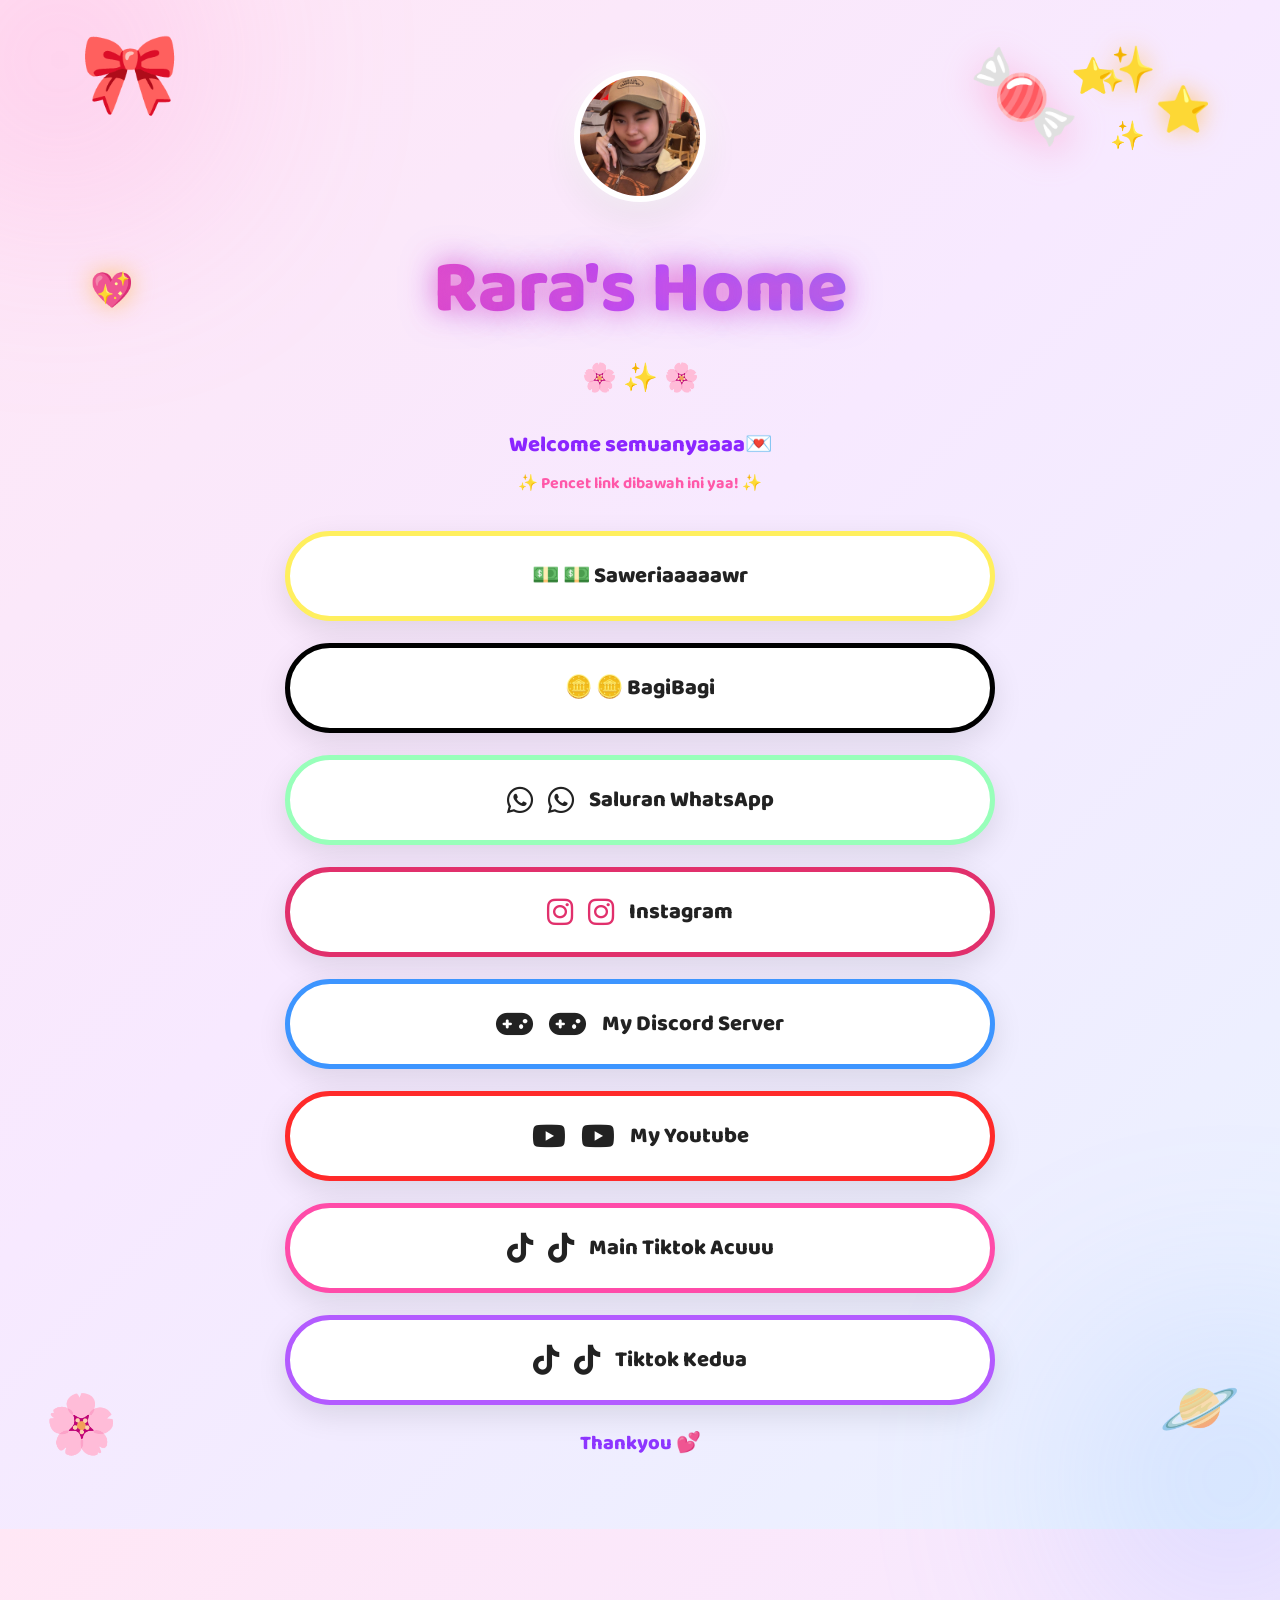
<file: index.html>
<!DOCTYPE html>
<html lang="en">
<head>

<meta charset="UTF-8">
<meta name="viewport" content="width=device-width, initial-scale=1.0">

<title>Rara's Home</title>

<link rel="stylesheet" href="style.css">

<link rel="preconnect" href="https://fonts.googleapis.com">
<link href="https://fonts.googleapis.com/css2?family=Baloo+2:wght@400;500;600;700;800&display=swap" rel="stylesheet">

<link rel="stylesheet"
href="https://cdnjs.cloudflare.com/ajax/libs/font-awesome/6.6.0/css/all.min.css">

</head>

<body>

<div class="bg"></div>

<div class="blur blur1"></div>
<div class="blur blur2"></div>

<!-- Floating Decoration -->

<div class="star s1">✨</div>
<div class="star s2">⭐</div>
<div class="star s3">💖</div>

<div class="bow">
🎀
</div>

<div class="flower">
🌸
</div>

<div class="planet">
🪐
</div>

<div class="candy">🍬</div>

<div class="candy-star1">⭐</div>

<div class="candy-star2">✨</div>
</div>

<div class="container">

<div class="profile">

<img src="rr.jpg" alt="profile">

</div>

<h1>
Rara's Home
</h1>

<div class="mini">
✨ 💫 ✨
</div>

<h2>
Welcome semuanyaaaa💌
</h2>

<p>
✨ Pencet link dibawah ini yaa! ✨
</p>

<div class="links">

<a href="https://saweria.co/RaraSholehah"
class="yellow"
target="_blank">

💵

💵

Saweriaaaaawr

</a>

<a href="https://bagibagi.co/RADESTINY"
class="black"
target="_blank">

🪙

🪙

BagiBagi

</a>

<a href="https://whatsapp.com/channel/0029Vb88jfiFHWq4ecS7a02O"
class="green"
target="_blank">

<i class="fa-brands fa-whatsapp"></i>
<i class="fa-brands fa-whatsapp"></i>

Saluran WhatsApp

</a>

<a href="https://www.instagram.com/rrhzell/"
class="instagram"
target="_blank">

<i class="fa-brands fa-instagram"></i>

<i class="fa-brands fa-instagram"></i>

Instagram

</a>

<a href="https://discord.gg/XFunSufyBb"
class="blue"
target="_blank">

<i class="fa-solid fa-gamepad"></i>

<i class="fa-solid fa-gamepad"></i>

My Discord Server

</a>

<a href="https://www.youtube.com/@Radestiny"
class="red"
target="_blank">

<i class="fa-brands fa-youtube"></i>

<i class="fa-brands fa-youtube"></i>

My Youtube

</a>

<a href="https://www.tiktok.com/@raradehintinya"
class="pink"
target="_blank">

<i class="fa-brands fa-tiktok"></i>

<i class="fa-brands fa-tiktok"></i>

Main Tiktok Acuuu

</a>

<a href="https://www.tiktok.com/@raradehhh"
class="purple"
target="_blank">

<i class="fa-brands fa-tiktok"></i>

<i class="fa-brands fa-tiktok"></i>

Tiktok Kedua

</a>

</div>

<div class="footer">

Thankyou 💕

</div>

</div>

<script src="script.js"></script>

</body>
</html>
</file>
<file: style.css>
/* ==========================
   GOOGLE FONT
========================== */

*{
    margin:0;
    padding:0;
    box-sizing:border-box;
    font-family:'Baloo 2',cursive;
}

html{
    scroll-behavior:smooth;
}

body{

    min-height:100vh;

    overflow-x:hidden;

    background:linear-gradient(
        135deg,
        #ffe7f5 0%,
        #f7e9ff 45%,
        #e8f2ff 100%
    );

    display:flex;
    justify-content:center;
    align-items:center;

    position:relative;
}


/* ==========================
   BLUR
========================== */

.blur{

    position:absolute;
    border-radius:50%;
    filter:blur(120px);
    z-index:-3;

}

.blur1{

    width:260px;
    height:260px;

    background:#ff73c8;

    top:-70px;
    left:-70px;

    opacity:.35;

}

.blur2{

    width:280px;
    height:280px;

    background:#7ba8ff;

    bottom:-90px;
    right:-90px;

    opacity:.30;

}


/* ==========================
   CONTAINER
========================== */

.container{

    width:100%;
    max-width:760px;

    text-align:center;

    padding:70px 25px;

    position:relative;
}


/* ==========================
   PROFILE
========================== */

.profile{

    width:132px;
    height:132px;

    margin:auto;

    border-radius:50%;

    border:6px solid white;

    overflow:hidden;

    box-shadow:
    0 0 35px rgba(255,255,255,.8),
    0 15px 35px rgba(0,0,0,.08);

}

.profile img{

    width:100%;
    height:100%;
    object-fit:cover;
    object-position: center;
    display: block;

}


/* ==========================
TITLE
========================== */

h1{

    margin-top:28px;

    font-size:74px;

    font-weight:800;

    background:linear-gradient(
    90deg,
    #ff43a5,
    #b54cff,
    #7b7cff);

    background-clip: text;
    -webkit-background-clip: text;
    -webkit-text-fill-color: transparent;
    color: transparent;

}


/* ==========================
   MINI ICON
========================== */

.mini{

    margin-top:8px;

    font-size:28px;

}


/* ==========================
   SUBTITLE
========================== */

h2{

    color:#8b25ff;

    margin-top:25px;

    font-size:22px;

    font-weight:800;

}

p{

    color:#ff58a9;

    font-weight:700;

    margin-top:8px;

    margin-bottom:35px;

}


/* ==========================
   LINKS
========================== */

.links{

    display:flex;

    flex-direction:column;

    gap:22px;

}

.links a{

    text-decoration:none;

    color:#222;

    font-size:22px;

    font-weight:800;

    background:white;

    height:90px;

    border-radius:60px;

    display:flex;

    justify-content:center;

    align-items:center;

    gap:15px;

    transition:.35s;

    box-shadow:

    0 10px 30px rgba(0,0,0,.10);

    cursor:pointer;

}


/* ==========================
   BORDER
========================== */

.pink{

    border:5px solid #ff4ba9;

}

.purple{

    border:5px solid #b35bff;

}

.blue{

    border:5px solid #3d95ff;

}

.green{

    border:5px solid #98ffba;

}

.black{

    border:5px solid #000000;

}

.yellow{

    border:5px solid #ffef5e;

}

.red{

    border:5px solid #ff2a2a;

}



/* ==========================
   ICON
========================== */

.links i{

    font-size:30px;

}

.blue{

    font-size:22px;

}

/* =====================================
   FLOATING DECORATIONS
===================================== */

.bow{
    position:absolute;
    top:15px;
    left:80px;
    font-size:80px;
    animation:float1 5s ease-in-out infinite;
}

.flower{
    position:absolute;
    left:45px;
    bottom:55px;
    font-size:58px;
    animation:float2 4.5s ease-in-out infinite;
}

.planet{
    position:absolute;
    right:40px;
    bottom:65px;
    font-size:65px;
    animation:float3 6s ease-in-out infinite;
}

.star{

    position:absolute;
    font-size:45px;
    filter:drop-shadow(0 0 12px rgba(255,190,90,.8));

}

.s1{

    right:120px;
    top:40px;

    animation:twinkle 2.5s infinite;

}

.s2{

    right:70px;
    top:75px;

    animation:twinkle 3s infinite;

}

.s3{

    left:90px;
    top:260px;

    font-size:35px;

    animation:twinkle 2s infinite;

}

/* ==========================
      CANDY
========================== */

.candy{

    position:absolute;

    top:30px;
    right:200px;   /* sebelumnya 85px */

    font-size:90px;

    animation:candyFloat 4s ease-in-out infinite;

    filter:drop-shadow(0 10px 18px rgba(255,120,180,.4));

}

.candy-star1{

    position:absolute;

    top:50px;
    right:165px;   /* lebih ke kiri */

    font-size:35px;

    animation:twinkle 2.5s infinite;

}

.candy-star2{

    position:absolute;

    top:115px;
    right:135px;   /* lebih ke kiri & sedikit ke bawah */

    font-size:28px;

    animation:twinkle2 3s infinite;

}


/* =====================================
   BUTTON HOVER
===================================== */

.links a:hover{

    transform:
    translateY(-8px)
    scale(1.03);

    box-shadow:

    0 18px 45px rgba(0,0,0,.16),

    0 0 25px rgba(255,115,200,.35);

}

.links a:active{

    transform:scale(.97);

}


/* =====================================
   FOOTER BOX
===================================== */

.bottom{

    margin-top:42px;

    background:white;

    border-radius:45px;

    padding:18px;

    border:2px solid #ffd0e8;

    color:#a02cff;

    font-weight:700;

    box-shadow:

    0 10px 30px rgba(0,0,0,.08);

}

.footer{

    margin-top:22px;

    color:#8d35ff;

    font-weight:800;

    font-size:20px;

}


/* =====================================
   ANIMATIONS
===================================== */

@keyframes float1{

0%{
transform:translateY(0px) rotate(0deg);
}

50%{
transform:translateY(-18px) rotate(-6deg);
}

100%{
transform:translateY(0px) rotate(0deg);
}

}

@keyframes float2{

0%{
transform:translateY(0);
}

50%{
transform:translateY(-16px);
}

100%{
transform:translateY(0);
}

}

@keyframes float3{

0%{
transform:translateY(0) rotate(0deg);
}

50%{
transform:translateY(-15px) rotate(8deg);
}

100%{
transform:translateY(0) rotate(0deg);
}

}

@keyframes twinkle{

0%{
opacity:.4;
transform:scale(.8);
}

50%{
opacity:1;
transform:scale(1.2);
}

100%{
opacity:.4;
transform:scale(.8);
}

}

@keyframes rotateCircle{

from{
transform:rotate(0deg);
}

to{
transform:rotate(360deg);
}

}


/* =====================================
   RESPONSIVE
===================================== */

@media(max-width:768px){

.container{

padding:45px 18px;

}

h1{

font-size:55px;

}

.profile{

width:110px;
height:110px;

}

.links a{

height:78px;

font-size:18px;

}

.circle{

width:120px;
height:120px;
right:25px;

}

.bow{

left:20px;
font-size:60px;

}

.flower{

font-size:48px;

}

.planet{

font-size:52px;

}

.footer{

font-size:17px;

}

}

@keyframes candyFloat{

0%{

transform:
translateY(0px)
rotate(-8deg);

}

50%{

transform:
translateY(-15px)
rotate(8deg);

}

100%{

transform:
translateY(0px)
rotate(-8deg);

}

}

@keyframes twinkle2{

0%{

opacity:.5;
transform:scale(.8);

}

50%{

opacity:1;
transform:scale(1.3)

}

100%{

opacity:.5;
transform:scale(.8);

}

}

.instagram{
    border:5px solid #E1306C;
}

.instagram i{
    color:#E1306C;
}
</file>
